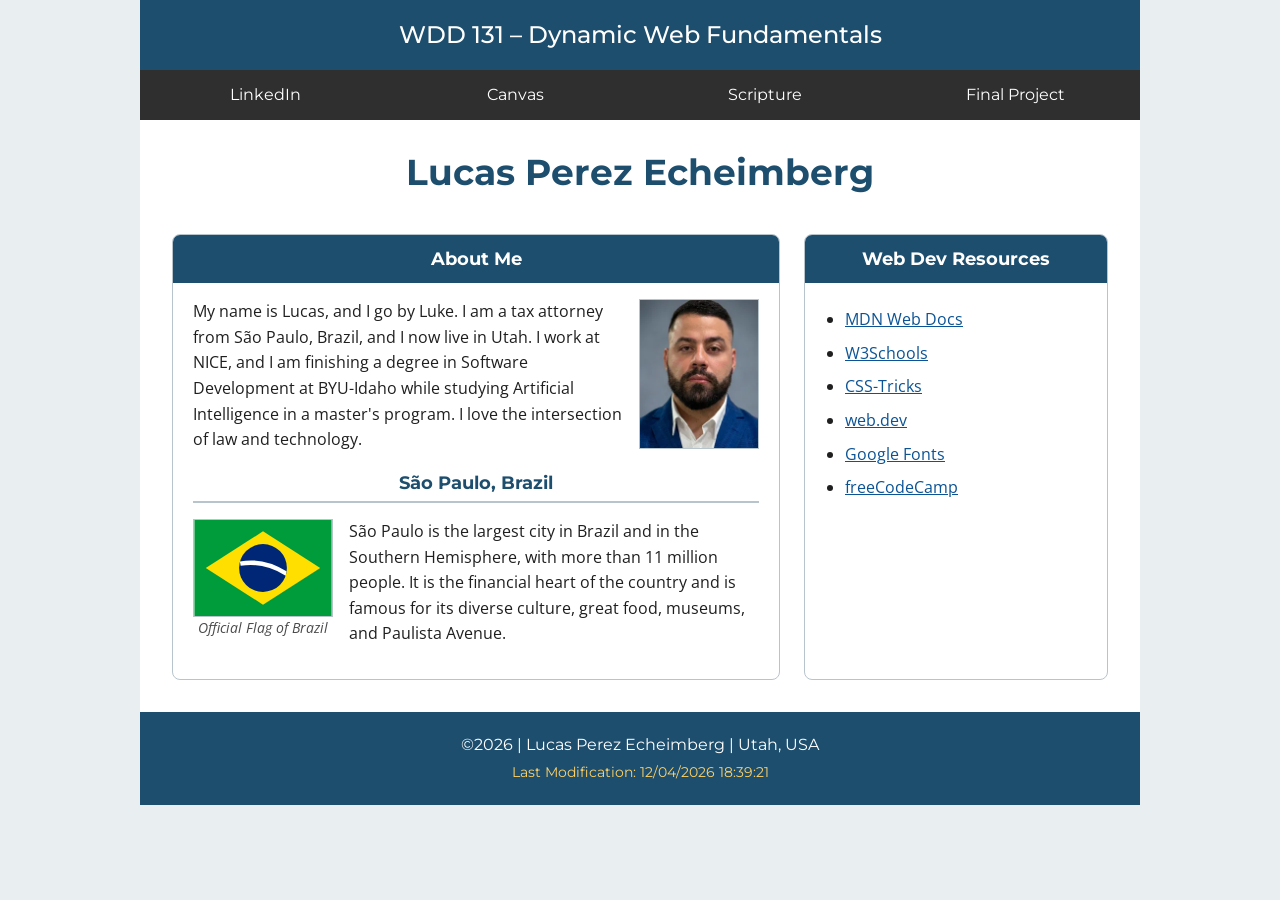
<file: index.html>
<!DOCTYPE html>
<html lang="en">
<head>
  <meta charset="UTF-8">
  <meta name="viewport" content="width=device-width, initial-scale=1.0">
  <title>WDD 131 – Dynamic Web Fundamentals – Lucas Perez Echeimberg</title>
  <meta name="description" content="WDD 131 – Dynamic Web Fundamentals course home page by Lucas Perez Echeimberg: about me, hometown of São Paulo, Brazil, and web development resources.">
  <meta name="author" content="Lucas Perez Echeimberg">
  <link rel="preconnect" href="https://fonts.googleapis.com">
  <link rel="preconnect" href="https://fonts.gstatic.com" crossorigin>
  <link href="https://fonts.googleapis.com/css2?family=Montserrat:wght@500;700&amp;family=Open+Sans:wght@400;600&amp;display=swap" rel="stylesheet">
  <link rel="stylesheet" href="styles/base.css">
  <script src="scripts/getdates.js" defer></script>
</head>
<body>
  <header>
    <span id="course-title">WDD 131 – Dynamic Web Fundamentals</span>
    <nav>
      <a href="https://www.linkedin.com/in/lucas-perez-echeimberg-/">LinkedIn</a>
      <a href="https://byupw.instructure.com/">Canvas</a>
      <a href="https://www.churchofjesuschrist.org/study/scriptures/bofm/1-ne/3?lang=eng&amp;id=p7#p7">Scripture</a>
      <a href="#">Final Project</a>
    </nav>
  </header>

  <main>
    <h1>Lucas Perez Echeimberg</h1>

    <section class="card">
      <h2>About Me</h2>
      <div class="card-body">
        <img src="images/profile.webp" alt="Photo of Lucas Perez Echeimberg" class="profile" width="120" height="150">
        <p>My name is Lucas, and I go by Luke. I am a tax attorney from São Paulo, Brazil, and I now live in Utah. I work at NICE, and I am finishing a degree in Software Development at BYU-Idaho while studying Artificial Intelligence in a master's program. I love the intersection of law and technology.</p>

        <h3>São Paulo, Brazil</h3>
        <figure>
          <img src="images/brazil-flag.svg" alt="Flag of Brazil" width="140" height="98">
          <figcaption>Official Flag of Brazil</figcaption>
        </figure>
        <p>São Paulo is the largest city in Brazil and in the Southern Hemisphere, with more than 11 million people. It is the financial heart of the country and is famous for its diverse culture, great food, museums, and Paulista Avenue.</p>
      </div>
    </section>

    <section class="card">
      <h2>Web Dev Resources</h2>
      <div class="card-body">
        <ul>
          <li><a href="https://developer.mozilla.org/">MDN Web Docs</a></li>
          <li><a href="https://www.w3schools.com/">W3Schools</a></li>
          <li><a href="https://css-tricks.com/">CSS-Tricks</a></li>
          <li><a href="https://web.dev/">web.dev</a></li>
          <li><a href="https://fonts.google.com/">Google Fonts</a></li>
          <li><a href="https://www.freecodecamp.org/">freeCodeCamp</a></li>
        </ul>
      </div>
    </section>
  </main>

  <footer>
    <p>&copy;<span id="currentyear"></span> | Lucas Perez Echeimberg | Utah, USA</p>
    <p id="lastModified"></p>
  </footer>
</body>
</html>
</file>
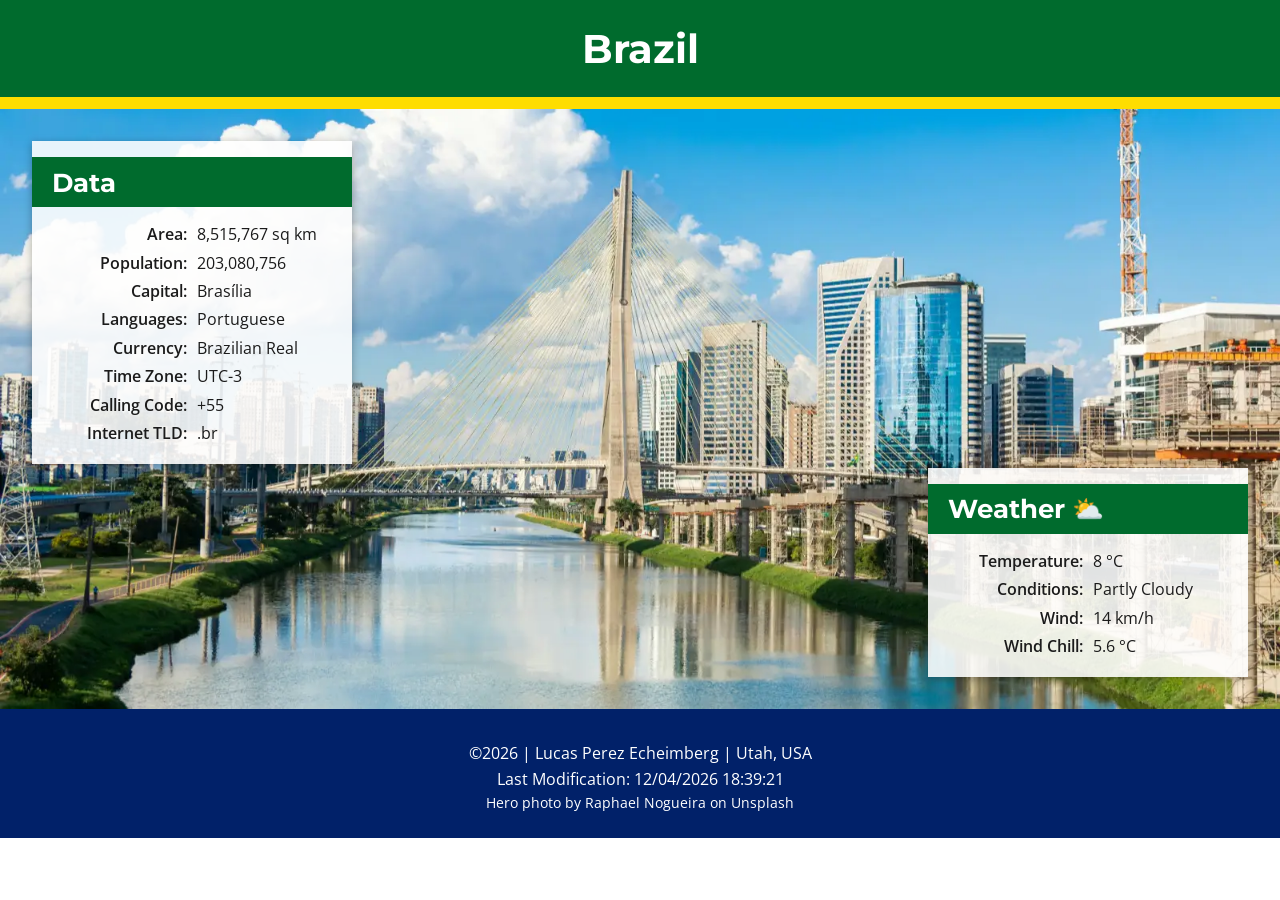
<file: place.html>
<!DOCTYPE html>
<html lang="en">
<head>
  <meta charset="UTF-8">
  <meta name="viewport" content="width=device-width, initial-scale=1.0">
  <title>Brazil | Lucas Perez Echeimberg | WDD 131</title>
  <meta name="description" content="A country page about Brazil with facts, current weather and wind chill by Lucas Perez Echeimberg for WDD 131 – Dynamic Web Fundamentals.">
  <meta name="author" content="Lucas Perez Echeimberg">
  <link rel="preconnect" href="https://fonts.googleapis.com">
  <link rel="preconnect" href="https://fonts.gstatic.com" crossorigin>
  <link href="https://fonts.googleapis.com/css2?family=Montserrat:wght@500;700&amp;family=Open+Sans:wght@400;600&amp;display=swap" rel="stylesheet">
  <link rel="stylesheet" href="styles/place.css">
  <script src="scripts/place.js" defer></script>
</head>
<body>
  <header>
    <h1>Brazil</h1>
  </header>

  <main>
    <picture class="hero">
      <source srcset="images/brazil-large.webp" media="(min-width: 1000px)">
      <img src="images/brazil-small.webp" alt="Octavio Frias de Oliveira cable-stayed bridge over the Pinheiros River in São Paulo" width="500" height="500">
    </picture>

    <section class="data">
      <h2>Data</h2>
      <dl>
        <dt>Area:</dt><dd>8,515,767 sq km</dd>
        <dt>Population:</dt><dd>203,080,756</dd>
        <dt>Capital:</dt><dd>Brasília</dd>
        <dt>Languages:</dt><dd>Portuguese</dd>
        <dt>Currency:</dt><dd>Brazilian Real</dd>
        <dt>Time Zone:</dt><dd>UTC-3</dd>
        <dt>Calling Code:</dt><dd>+55</dd>
        <dt>Internet TLD:</dt><dd>.br</dd>
      </dl>
    </section>

    <section class="weather">
      <h2>Weather</h2>
      <img class="weather-icon" src="images/weather.svg" alt="Partly cloudy weather icon" width="80" height="80">
      <dl>
        <dt>Temperature:</dt><dd><span id="temperature">8</span> &deg;C</dd>
        <dt>Conditions:</dt><dd>Partly Cloudy</dd>
        <dt>Wind:</dt><dd><span id="windspeed">14</span> km/h</dd>
        <dt>Wind Chill:</dt><dd id="windchill">N/A</dd>
      </dl>
    </section>
  </main>

  <footer>
    <p>&copy;<span id="currentyear"></span> | Lucas Perez Echeimberg | Utah, USA</p>
    <p id="lastModified"></p>
    <p class="credit">Hero photo by Raphael Nogueira on Unsplash</p>
  </footer>
</body>
</html>
</file>
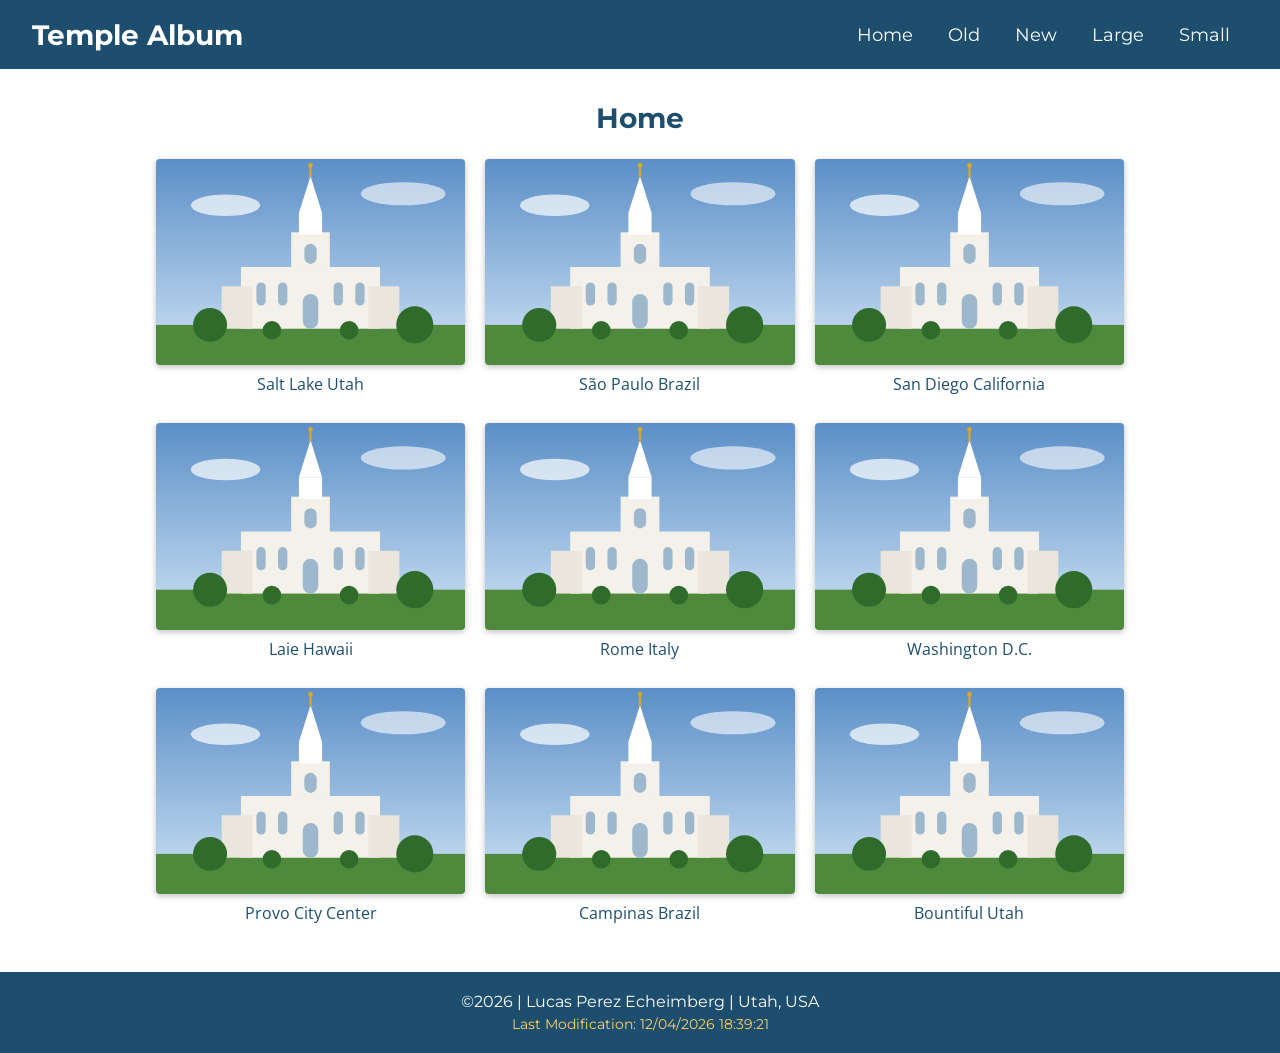
<file: temples.html>
<!DOCTYPE html>
<html lang="en">
<head>
  <meta charset="UTF-8">
  <meta name="viewport" content="width=device-width, initial-scale=1.0">
  <title>Temple Album | Lucas Perez Echeimberg | WDD 131</title>
  <meta name="description" content="A responsive temple picture album by Lucas Perez Echeimberg for WDD 131 – Dynamic Web Fundamentals.">
  <meta name="author" content="Lucas Perez Echeimberg">
  <link rel="preconnect" href="https://fonts.googleapis.com">
  <link rel="preconnect" href="https://fonts.gstatic.com" crossorigin>
  <link href="https://fonts.googleapis.com/css2?family=Montserrat:wght@500;700&amp;family=Open+Sans:wght@400;600&amp;display=swap" rel="stylesheet">
  <link rel="stylesheet" href="styles/temples.css">
  <link rel="stylesheet" href="styles/temples-large.css">
  <script src="scripts/temples.js" defer></script>
</head>
<body>
  <header>
    <span class="site-title">Temple Album</span>
    <button id="menu" type="button" aria-label="Toggle navigation menu" aria-expanded="false">☰</button>
    <nav class="navigation">
      <a href="#">Home</a>
      <a href="#">Old</a>
      <a href="#">New</a>
      <a href="#">Large</a>
      <a href="#">Small</a>
    </nav>
  </header>

  <main>
    <h1>Home</h1>
    <div class="album">
      <figure>
        <img src="images/temple-placeholder.svg" alt="Placeholder image for the Salt Lake Utah Temple" width="400" height="267" loading="lazy">
        <figcaption>Salt Lake Utah</figcaption>
      </figure>
      <figure>
        <img src="images/temple-placeholder.svg" alt="Placeholder image for the São Paulo Brazil Temple" width="400" height="267" loading="lazy">
        <figcaption>São Paulo Brazil</figcaption>
      </figure>
      <figure>
        <img src="images/temple-placeholder.svg" alt="Placeholder image for the San Diego California Temple" width="400" height="267" loading="lazy">
        <figcaption>San Diego California</figcaption>
      </figure>
      <figure>
        <img src="images/temple-placeholder.svg" alt="Placeholder image for the Laie Hawaii Temple" width="400" height="267" loading="lazy">
        <figcaption>Laie Hawaii</figcaption>
      </figure>
      <figure>
        <img src="images/temple-placeholder.svg" alt="Placeholder image for the Rome Italy Temple" width="400" height="267" loading="lazy">
        <figcaption>Rome Italy</figcaption>
      </figure>
      <figure>
        <img src="images/temple-placeholder.svg" alt="Placeholder image for the Washington D.C. Temple" width="400" height="267" loading="lazy">
        <figcaption>Washington D.C.</figcaption>
      </figure>
      <figure>
        <img src="images/temple-placeholder.svg" alt="Placeholder image for the Provo City Center Temple" width="400" height="267" loading="lazy">
        <figcaption>Provo City Center</figcaption>
      </figure>
      <figure>
        <img src="images/temple-placeholder.svg" alt="Placeholder image for the Campinas Brazil Temple" width="400" height="267" loading="lazy">
        <figcaption>Campinas Brazil</figcaption>
      </figure>
      <figure>
        <img src="images/temple-placeholder.svg" alt="Placeholder image for the Bountiful Utah Temple" width="400" height="267" loading="lazy">
        <figcaption>Bountiful Utah</figcaption>
      </figure>
    </div>
  </main>

  <footer>
    <p>&copy;<span id="currentyear"></span> | Lucas Perez Echeimberg | Utah, USA</p>
    <p id="lastModified"></p>
  </footer>
</body>
</html>
</file>
<file: styles/base.css>
:root {
  --primary-color: #1d4e6e;
  --secondary-color: #2f2f2f;
  --accent-color: #ffd166;
  --page-bg: #e9eef1;
  --light-color: #ffffff;
  --text-color: #1f1f1f;
  --muted-text: #4a4a4a;
  --link-color: #0b5394;
  --border-color: #b8c4cc;
  --heading-font: "Montserrat", Arial, Helvetica, sans-serif;
  --body-font: "Open Sans", Arial, Helvetica, sans-serif;
}

* {
  box-sizing: border-box;
}

body {
  margin: 0;
  font-family: var(--body-font);
  color: var(--text-color);
  background-color: var(--page-bg);
  line-height: 1.6;
}

/* ---------- Header ---------- */
header,
main,
footer {
  max-width: 1000px;
  margin: 0 auto;
}

header {
  background-color: var(--primary-color);
  color: var(--light-color);
  text-align: center;
}

#course-title {
  display: block;
  padding: 1rem;
  font-family: var(--heading-font);
  font-size: 1.5rem;
  font-weight: 500;
}

/* ---------- Navigation (Flex) ---------- */
nav {
  display: flex;
  justify-content: space-around;
  background-color: var(--secondary-color);
}

nav a {
  flex: 1;
  padding: 0.75rem 1rem;
  color: var(--light-color);
  font-family: var(--heading-font);
  text-align: center;
  text-decoration: none;
  transition: background-color 0.3s ease, color 0.3s ease;
}

nav a:hover,
nav a:focus {
  background-color: var(--accent-color);
  color: var(--secondary-color);
}

/* ---------- Main (Grid) ---------- */
main {
  display: grid;
  grid-template-columns: 2fr 1fr;
  gap: 1.5rem;
  padding: 1rem 2rem 2rem;
  background-color: var(--light-color);
}

h1 {
  grid-column: 1 / -1;
  margin: 0.5rem 0;
  color: var(--primary-color);
  font-family: var(--heading-font);
  font-size: 2.25rem;
  text-align: center;
}

.card {
  border: 1px solid var(--border-color);
  border-radius: 8px;
  overflow: hidden;
}

.card h2 {
  margin: 0;
  padding: 0.6rem;
  background-color: var(--primary-color);
  color: var(--light-color);
  font-family: var(--heading-font);
  font-size: 1.15rem;
  text-align: center;
}

.card-body {
  padding: 1rem 1.25rem;
}

.card-body::after {
  content: "";
  display: block;
  clear: both;
}

.card-body p {
  margin-top: 0;
}

.profile {
  float: right;
  margin: 0 0 1rem 1rem;
  border: 1px solid var(--border-color);
}

.card h3 {
  clear: both;
  margin: 1rem 0;
  padding-bottom: 0.25rem;
  border-bottom: 2px solid var(--border-color);
  color: var(--primary-color);
  font-family: var(--heading-font);
  font-size: 1.1rem;
  text-align: center;
}

figure {
  float: left;
  margin: 0 1rem 0.5rem 0;
  text-align: center;
}

figure img {
  display: block;
  border: 1px solid var(--border-color);
}

figcaption {
  color: var(--muted-text);
  font-size: 0.85rem;
  font-style: italic;
}

.card ul {
  margin: 0;
  padding-left: 1.25rem;
}

.card li {
  margin: 0.5rem 0;
}

.card a {
  color: var(--link-color);
}

/* ---------- Footer ---------- */
footer {
  padding: 1rem;
  background-color: var(--primary-color);
  color: var(--light-color);
  font-family: var(--heading-font);
  text-align: center;
}

footer p {
  margin: 0.25rem 0;
}

#lastModified {
  color: var(--accent-color);
  font-size: 0.9rem;
}

/* ---------- Small screens ---------- */
@media (max-width: 700px) {
  main {
    grid-template-columns: 1fr;
    padding: 1rem;
  }

  nav {
    flex-direction: column;
  }
}
</file>
<file: styles/place.css>
:root {
  --green: #006b2d;
  --yellow: #fedd00;
  --blue: #012169;
  --white: #ffffff;
  --text: #1b1b1b;
  --panel-bg: rgba(255, 255, 255, 0.88);
  --heading-font: "Montserrat", Arial, sans-serif;
  --body-font: "Open Sans", Arial, sans-serif;
}

* {
  box-sizing: border-box;
  margin: 0;
  padding: 0;
}

body {
  font-family: var(--body-font);
  color: var(--text);
  background-color: var(--white);
}

h1,
h2 {
  font-family: var(--heading-font);
}

/* Header */
header {
  background-color: var(--green);
  border-bottom: 0.75rem solid var(--yellow);
  padding: 1.5rem 1rem;
  text-align: center;
}

header h1 {
  color: var(--white);
  font-size: 2.5rem;
}

/* Hero image */
.hero img {
  display: block;
  width: 100%;
  height: auto;
  border-bottom: 0.5rem solid var(--blue);
}

/* Data and Weather sections */
main section {
  padding: 2rem 1rem;
  text-align: center;
}

main section h2 {
  font-size: 2rem;
  margin-bottom: 1.25rem;
}

.data {
  border-bottom: 1px solid #dddddd;
}

dl {
  display: grid;
  grid-template-columns: 1fr 1fr;
  gap: 0.5rem 0.75rem;
  font-size: 1.1rem;
}

dt {
  font-weight: 600;
  text-align: right;
}

dd {
  text-align: left;
}

.weather-icon {
  display: block;
  margin: 0 auto 1.25rem;
}

/* Footer */
footer {
  background-color: var(--blue);
  color: var(--white);
  text-align: center;
  padding: 1.5rem 1rem;
  line-height: 1.6;
}

footer .credit {
  font-size: 0.85rem;
}

/* Wider view */
@media (min-width: 1000px) {
  main {
    position: relative;
  }

  main section {
    position: absolute;
    background-color: var(--panel-bg);
    padding: 0 1.25rem 1.25rem;
    text-align: left;
    width: 20rem;
    box-shadow: 0 2px 8px rgba(0, 0, 0, 0.3);
  }

  .data {
    top: 2rem;
    left: 2rem;
    border-bottom: none;
  }

  .weather {
    bottom: 2.5rem;
    right: 2rem;
  }

  main section h2 {
    background-color: var(--green);
    color: var(--white);
    margin: 1rem -1.25rem 1rem;
    padding: 0.6rem 1.25rem;
    font-size: 1.6rem;
  }

  dl {
    font-size: 1rem;
    gap: 0.4rem 0.6rem;
  }

  /* SVG icon only in mobile view; emoji pseudo-element in wider view */
  .weather-icon {
    display: none;
  }

  .weather h2::after {
    content: " ⛅";
  }
}
</file>
<file: styles/temples.css>
/* Mobile-first styles for the Temple Album page */
:root {
  --primary-color: #1d4e6e;
  --secondary-color: #2f2f2f;
  --accent-color: #ffd166;
  --light-color: #ffffff;
  --text-color: #1f1f1f;
  --caption-color: #1d4e6e;
  --heading-font: "Montserrat", Arial, Helvetica, sans-serif;
  --body-font: "Open Sans", Arial, Helvetica, sans-serif;
}

* {
  box-sizing: border-box;
}

body {
  margin: 0;
  font-family: var(--body-font);
  color: var(--text-color);
  background-color: var(--light-color);
}

/* ---------- Header ---------- */
header {
  display: grid;
  grid-template-columns: 1fr auto;
  align-items: center;
  padding: 0.75rem 1rem;
  background-color: var(--primary-color);
  color: var(--light-color);
}

.site-title {
  font-family: var(--heading-font);
  font-size: 1.75rem;
  font-weight: 700;
}

#menu {
  width: 48px;
  height: 48px;
  border: none;
  background: none;
  color: var(--light-color);
  font-size: 2rem;
  line-height: 1;
  cursor: pointer;
}

/* ---------- Navigation (Flex) ---------- */
nav {
  grid-column: 1 / -1;
  display: flex;
  flex-direction: column;
}

/* Links are hidden in the mobile view until the hamburger menu is opened */
nav a {
  display: none;
  padding: 0.75rem 1rem;
  color: var(--light-color);
  font-family: var(--heading-font);
  font-size: 1.1rem;
  text-align: center;
  text-decoration: none;
  transition: background-color 0.3s ease, color 0.3s ease;
}

nav.open {
  margin-top: 0.5rem;
}

nav.open a {
  display: block;
}

nav a:hover,
nav a:focus {
  background-color: var(--accent-color);
  color: var(--secondary-color);
}

/* ---------- Main ---------- */
main {
  max-width: 1000px;
  margin: 0 auto;
  padding: 1rem;
}

h1 {
  margin: 1rem 0 1.5rem;
  color: var(--primary-color);
  font-family: var(--heading-font);
  font-size: 1.75rem;
  text-align: center;
}

/* ---------- Album (Grid) ---------- */
.album {
  display: grid;
  grid-template-columns: 1fr;
  gap: 2rem;
}

figure {
  margin: 0;
}

figure img {
  display: block;
  width: 100%;
  height: auto;
  border-radius: 4px;
  box-shadow: 0 2px 6px rgba(0, 0, 0, 0.25);
}

figcaption {
  padding-top: 0.5rem;
  color: var(--caption-color);
  text-align: center;
}

/* ---------- Footer ---------- */
footer {
  margin-top: 2rem;
  padding: 1rem;
  background-color: var(--primary-color);
  color: var(--light-color);
  font-family: var(--heading-font);
  text-align: center;
}

footer p {
  margin: 0.25rem 0;
}

#lastModified {
  color: var(--accent-color);
  font-size: 0.9rem;
}
</file>
<file: styles/temples-large.css>
/* Larger view styles for the Temple Album page */
@media (min-width: 700px) {
  header {
    padding: 0.75rem 2rem;
  }

  /* Hide the hamburger button in larger views */
  #menu {
    display: none;
  }

  /* Always show the navigation as a horizontal row */
  nav {
    grid-column: auto;
    flex-direction: row;
  }

  nav a {
    display: block;
    padding: 0.75rem 1.1rem;
  }

  /* Uniform 3 x 3 album in larger views */
  .album {
    grid-template-columns: repeat(3, 1fr);
    gap: 1.75rem 1.25rem;
  }
}
</file>
